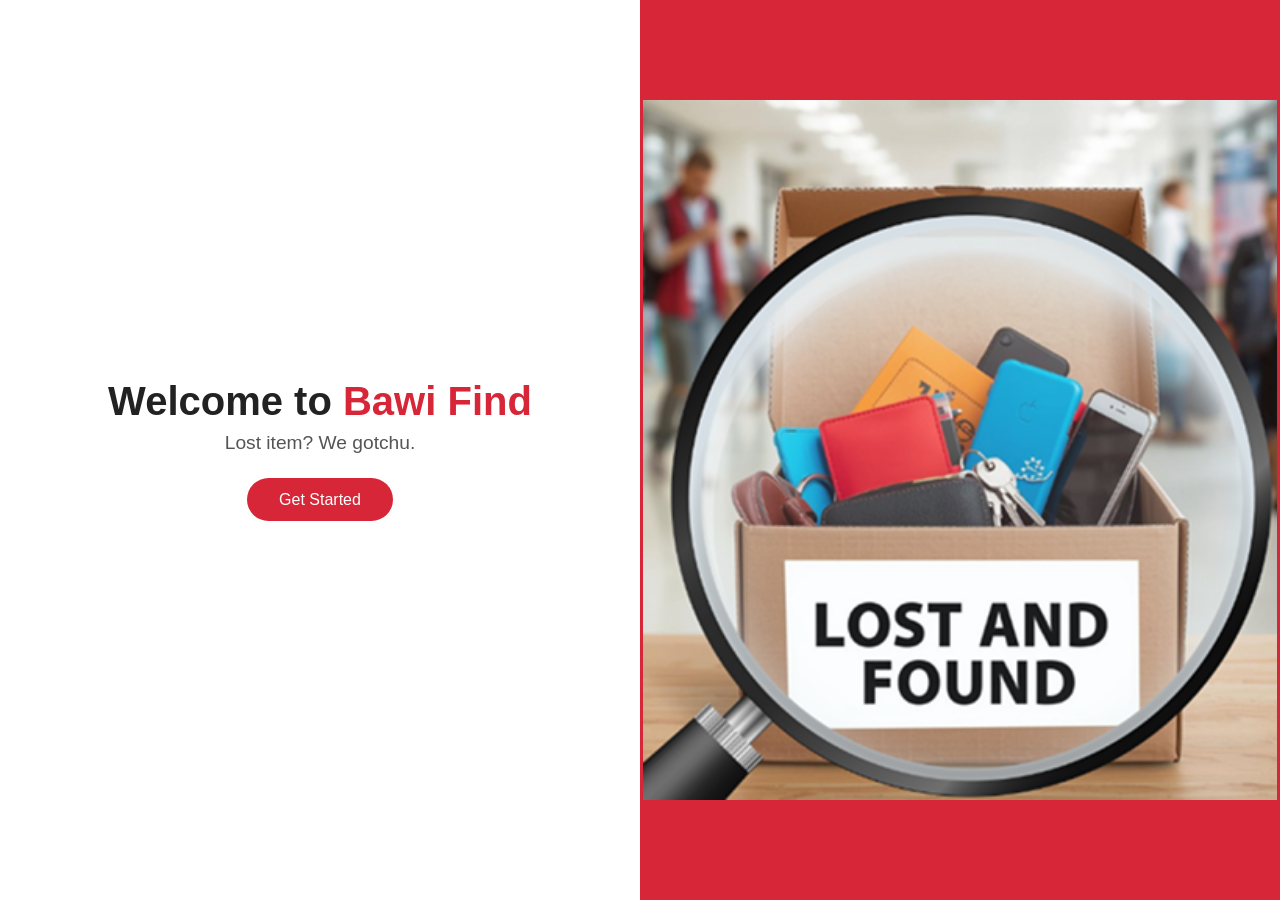
<file: Lost and Found/student/html/index.html>
<!DOCTYPE html>
<html lang="en">
<head>
  <meta charset="UTF-8">
  <meta name="viewport" content="width=device-width, initial-scale=1.0">
  <title>Bawi Find | Welcome</title>
  <link rel="stylesheet" href="../css/index.css">
</head>
<body>
  <div class="container">
    <div class="left">
      <h1>Welcome to <span>Bawi Find</span></h1>
      <p>Lost item? We gotchu.</p>
    
      <a href="../html/reminder.html" class="btn">Get Started</a>
    </div>

    <div class="right">
      <img src="../image/abang.png" alt="Abang illustration" class="abang-img">
    </div>
  </div>
</body>
</html>
</file>
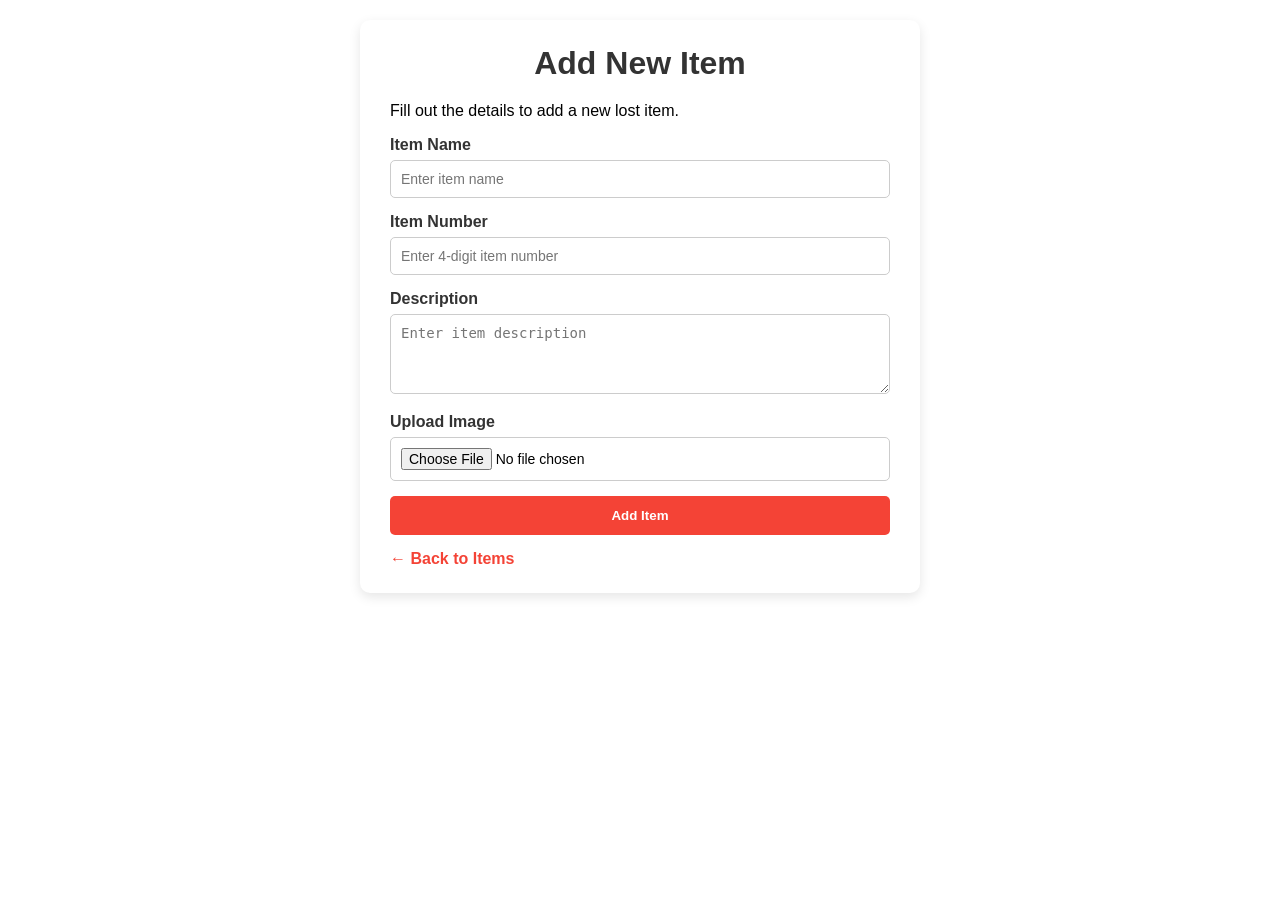
<file: Lost and Found/student/html/ADadditem.html>
<!DOCTYPE html>
<html lang="en">
<head>
  <meta charset="UTF-8">
  <meta name="viewport" content="width=device-width, initial-scale=1.0">
  <title>Bawi Find | Add Item</title>
  <link rel="stylesheet" href="../css/ADadditem.css">
</head>
<body>

  <div class="form-container">
    <h1>Add New Item</h1>
    <p>Fill out the details to add a new lost item.</p>

    <form id="addItemForm" class="add-item-form">
      <div class="form-group">
        <label for="item-name">Item Name</label>
        <input type="text" id="item-name" name="item-name" placeholder="Enter item name" required>
      </div>

      <div class="form-group">
        <label for="item-number">Item Number</label>
        <input type="text" id="item-number" name="item-number" placeholder="Enter 4-digit item number" required>
      </div>

      <div class="form-group">
        <label for="description">Description</label>
        <textarea id="description" name="description" placeholder="Enter item description" required></textarea>
      </div>

      <div class="form-group">
        <label for="image">Upload Image</label>
        <input type="file" id="image" name="image" accept="image/*" required>
      </div>

      <button type="submit" class="submit-btn">Add Item</button>
    </form>

    <a href="ADitems.html" class="back-btn">← Back to Items</a>
  </div>

  <div id="toast">
    <span class="toast-icon">📌</span>
    <span class="toast-message">Item Successfully Added!</span>
  </div>

  <script>
    const form = document.getElementById('addItemForm');
    const toast = document.getElementById('toast');

    form.addEventListener('submit', function(e) {
      e.preventDefault();

      const itemName = document.getElementById('item-name').value;
      const itemNumber = document.getElementById('item-number').value;
      const description = document.getElementById('description').value;
      const imageFile = document.getElementById('image').files[0];

      if(!imageFile) return;

      const reader = new FileReader();
      reader.onload = function() {
        const imageData = reader.result;

        const newItem = {
          id: itemNumber,
          name: itemName,
          description: description,
          image: imageData
        };


        let items = JSON.parse(localStorage.getItem('items')) || [];
        items.push(newItem);
        localStorage.setItem('items', JSON.stringify(items));


        toast.classList.add('show');
      setTimeout(() => toast.classList.remove('show'), 3000);


        form.reset();
      };
      reader.readAsDataURL(imageFile);
    });
  </script>

</body>
</html>
</file>
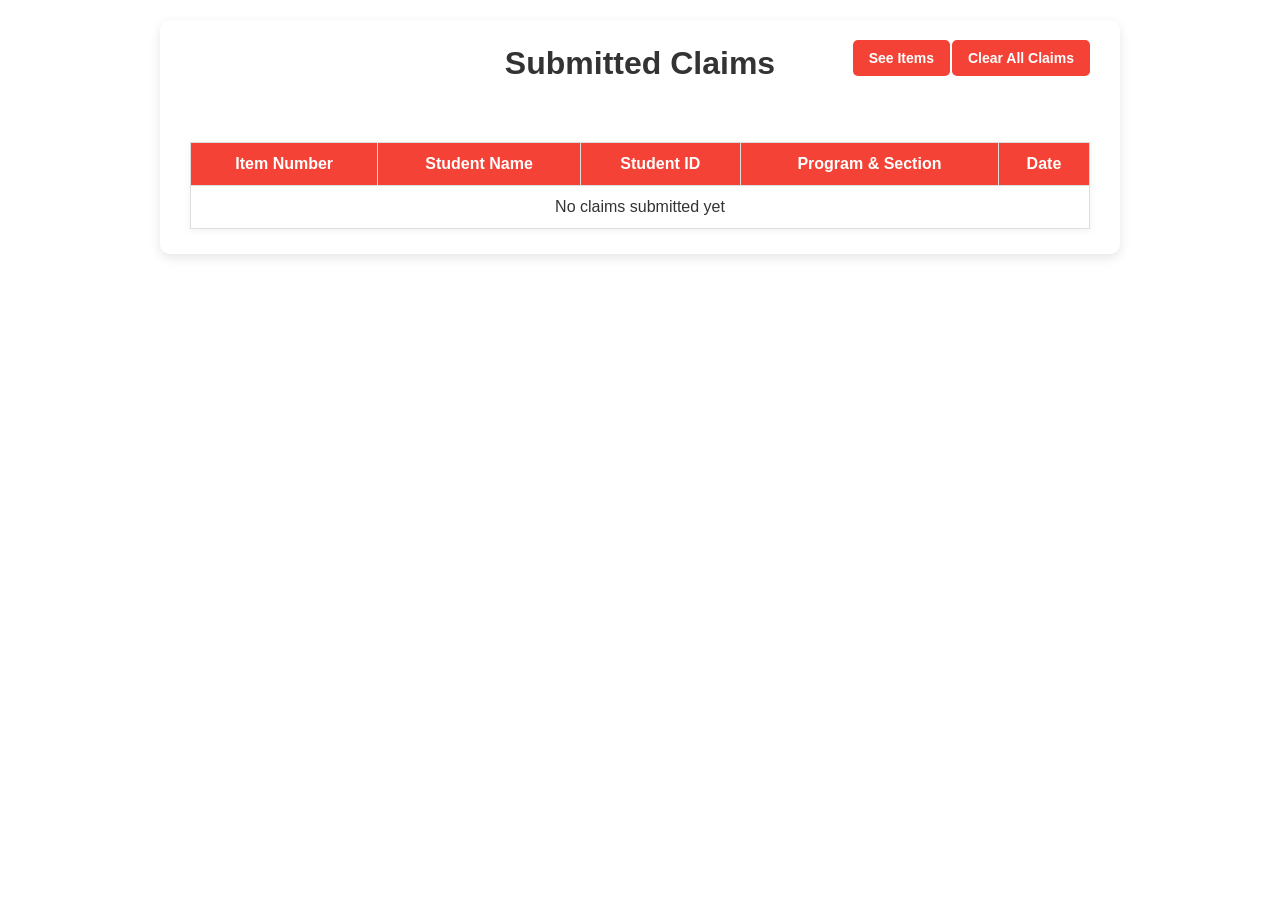
<file: Lost and Found/student/html/ADclaimlist.html>
<!DOCTYPE html>
<html lang="en">
<head>
  <meta charset="UTF-8">
  <meta name="viewport" content="width=device-width, initial-scale=1.0">
  <title>Bawi Find | Submitted Claims</title>
  <link rel="stylesheet" href="../css/ADclaimlist.css">
</head>
<body>
  <div class="admin-container">
    <h1>Submitted Claims</h1>
    <a href="ADitems.html" class="see-items-btn">See Items</a>
    <button id="clear-btn" class="clear-btn">Clear All Claims</button>

    <table id="claims-table">
      <thead>
        <tr>
          <th>Item Number</th>
          <th>Student Name</th>
          <th>Student ID</th>
          <th>Program & Section</th>
          <th>Date</th>
        </tr>
      </thead>
      <tbody>
 
      </tbody>
    </table>
  </div>

  <script>
    const tbody = document.querySelector('#claims-table tbody');
    const clearBtn = document.getElementById('clear-btn');

    function loadClaims() {
      const claims = JSON.parse(localStorage.getItem('claims')) || [];
      tbody.innerHTML = '';

      if(claims.length === 0){
        tbody.innerHTML = '<tr><td colspan="5" style="text-align:center">No claims submitted yet</td></tr>';
      } else {
        claims.forEach(claim => {
          const row = document.createElement('tr');
          row.innerHTML = `
            <td>${claim.itemId}</td>
            <td>${claim.name}</td>
            <td>${claim.studentId}</td>
            <td>${claim.program}</td>
            <td>${claim.date}</td>
          `;
          tbody.appendChild(row);
        });
      }
    }


    loadClaims();


    clearBtn.addEventListener('click', () => {
      if(confirm('Are you sure you want to delete all submitted claims?')) {
        localStorage.removeItem('claims');
        loadClaims(); 
      }
    });
  </script>

</body>
</html>
</file>
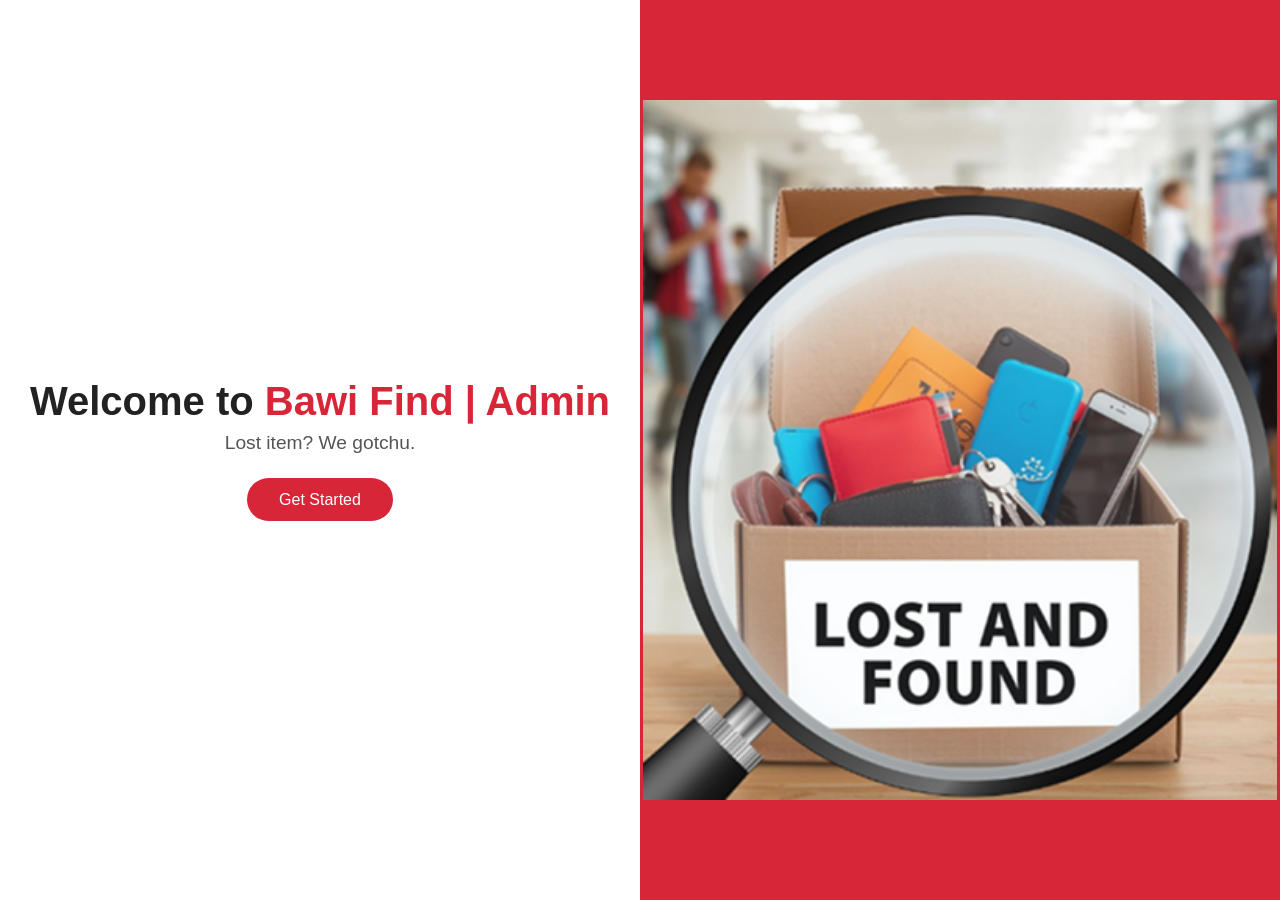
<file: Lost and Found/student/html/ADindex.html>
<!DOCTYPE html>
<html lang="en">
<head>
  <meta charset="UTF-8">
  <meta name="viewport" content="width=device-width, initial-scale=1.0">
  <title>Bawi Find | Welcome Admin</title>
  <link rel="stylesheet" href="../css/ADindex.css">
</head>
<body>
  <div class="container">
    <div class="left">
      <h1>Welcome to <span>Bawi Find | Admin</span></h1>
      <p>Lost item? We gotchu.</p>
   
      <a href="../html/ADclaimlist.html" class="btn">Get Started</a>
    </div>

    <div class="right">
      <img src="../image/abang.png" alt="Abang illustration" class="abang-img">
    </div>
  </div>
</body>
</html>
</file>
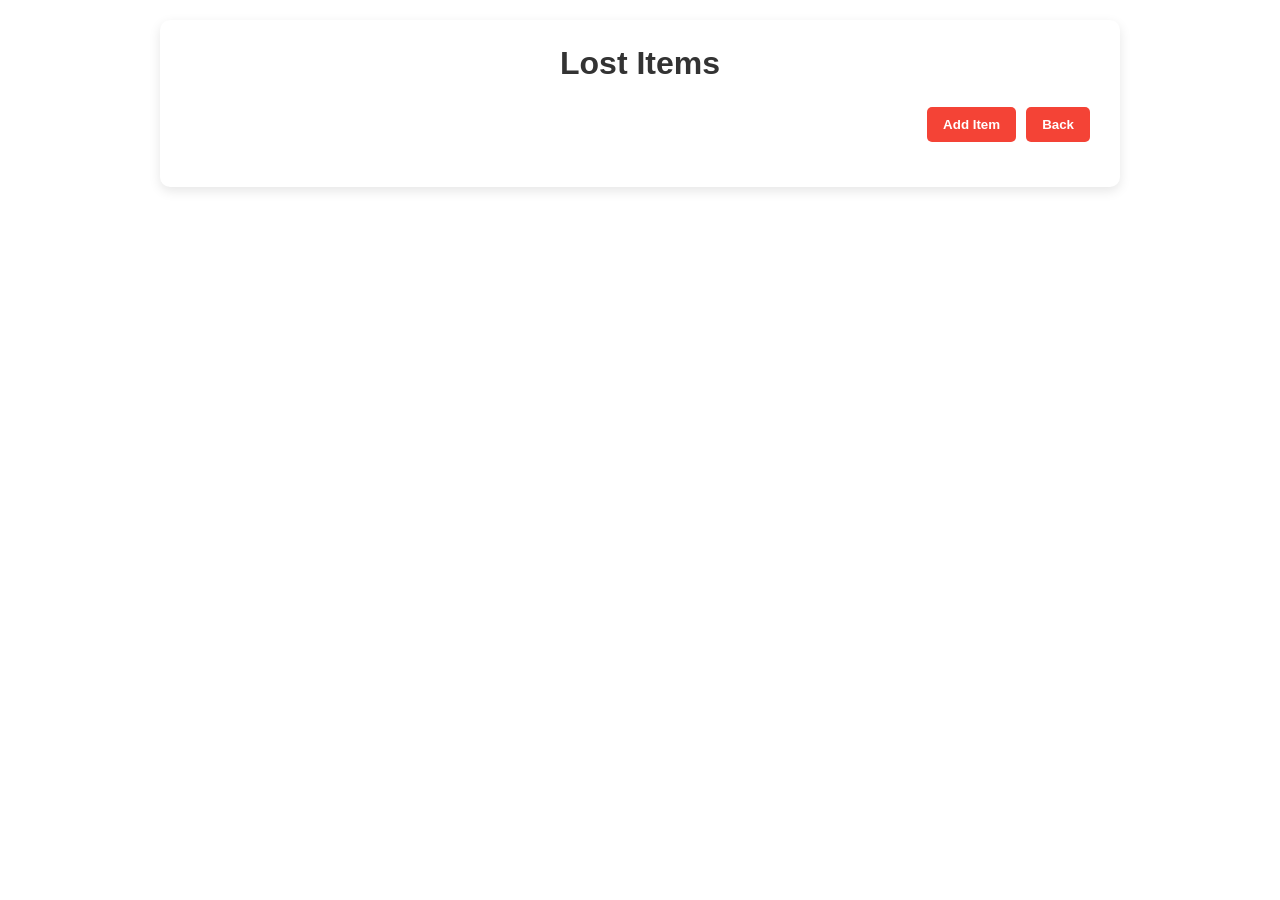
<file: Lost and Found/student/html/ADitems.html>
<!DOCTYPE html>
<html lang="en">
<head>
  <meta charset="UTF-8">
  <meta name="viewport" content="width=device-width, initial-scale=1.0">
  <title>Bawi Find | Admin Items</title>
  <link rel="stylesheet" href="../css/ADitems.css">
</head>
<body>
  <div class="items-container">
    <h1>Lost Items</h1>

   
    <div class="top-buttons">
      <button id="add-item-btn" class="action-btn">Add Item</button>
      <button id="back-btn" class="action-btn">Back</button>
    </div>

    <div id="items-list"></div>
  </div>

  <script>
    const container = document.getElementById("items-list");

    function getItemsFromStorage() {
      return JSON.parse(localStorage.getItem('items')) || [];
    }

    function saveItemsToStorage(items) {
      localStorage.setItem('items', JSON.stringify(items));
    }

    function renderItems() {
      const items = getItemsFromStorage();
      container.innerHTML = "";

      items.forEach(item => {
        const claimedClass = item.claimed ? "claimed" : "";
        const claimedText = item.claimed ? "Claimed" : "Mark as Claimed";

        container.innerHTML += `
          <div class="item">
            <button class="dropdown-btn">
              <img src="${item.image}" alt="${item.name}">
              <span>${item.name} (Item #${item.id})</span>
            </button>

            <div class="dropdown-content">
              <p>${item.description}</p>
              <p><strong>Item Number:</strong> ${item.id}</p>
              <button class="mark-claimed-btn ${claimedClass}" data-id="${item.id}">${claimedText}</button>
              <button class="delete-item-btn" data-id="${item.id}">Delete Item</button>
            </div>
          </div>
        `;
      });

      document.querySelectorAll(".mark-claimed-btn").forEach(btn => {
        btn.addEventListener("click", () => toggleClaimed(btn.dataset.id));
      });
      document.querySelectorAll(".delete-item-btn").forEach(btn => {
        btn.addEventListener("click", () => deleteItem(btn.dataset.id));
      });
    }

    function toggleClaimed(id) {
      let items = getItemsFromStorage();
      items = items.map(item => {
        if(item.id === id) {
          item.claimed = !item.claimed; 
        }
        return item;
      });
      saveItemsToStorage(items);
      renderItems();
    }

    function deleteItem(id) {
      if(confirm(`Are you sure you want to delete Item #${id}?`)) {
        let items = getItemsFromStorage();
        items = items.filter(item => item.id !== id);
        saveItemsToStorage(items);
        renderItems();
      }
    }


    document.getElementById("add-item-btn").addEventListener("click", () => {
      window.location.href = "ADadditem.html";
    });

    document.getElementById("back-btn").addEventListener("click", () => {
      window.location.href = "ADclaimlist.html";
    });


    document.addEventListener("click", function(e) {
      if(e.target.classList.contains("dropdown-btn") || e.target.closest(".dropdown-btn")){
        const btn = e.target.closest(".dropdown-btn");
        btn.classList.toggle("active");

        const content = btn.nextElementSibling;
        if(content.style.maxHeight){
          content.style.maxHeight = null;
        } else {
          content.style.maxHeight = content.scrollHeight + "px";
        }
      }
    });

    renderItems();
  </script>
</body>
</html>
</file>
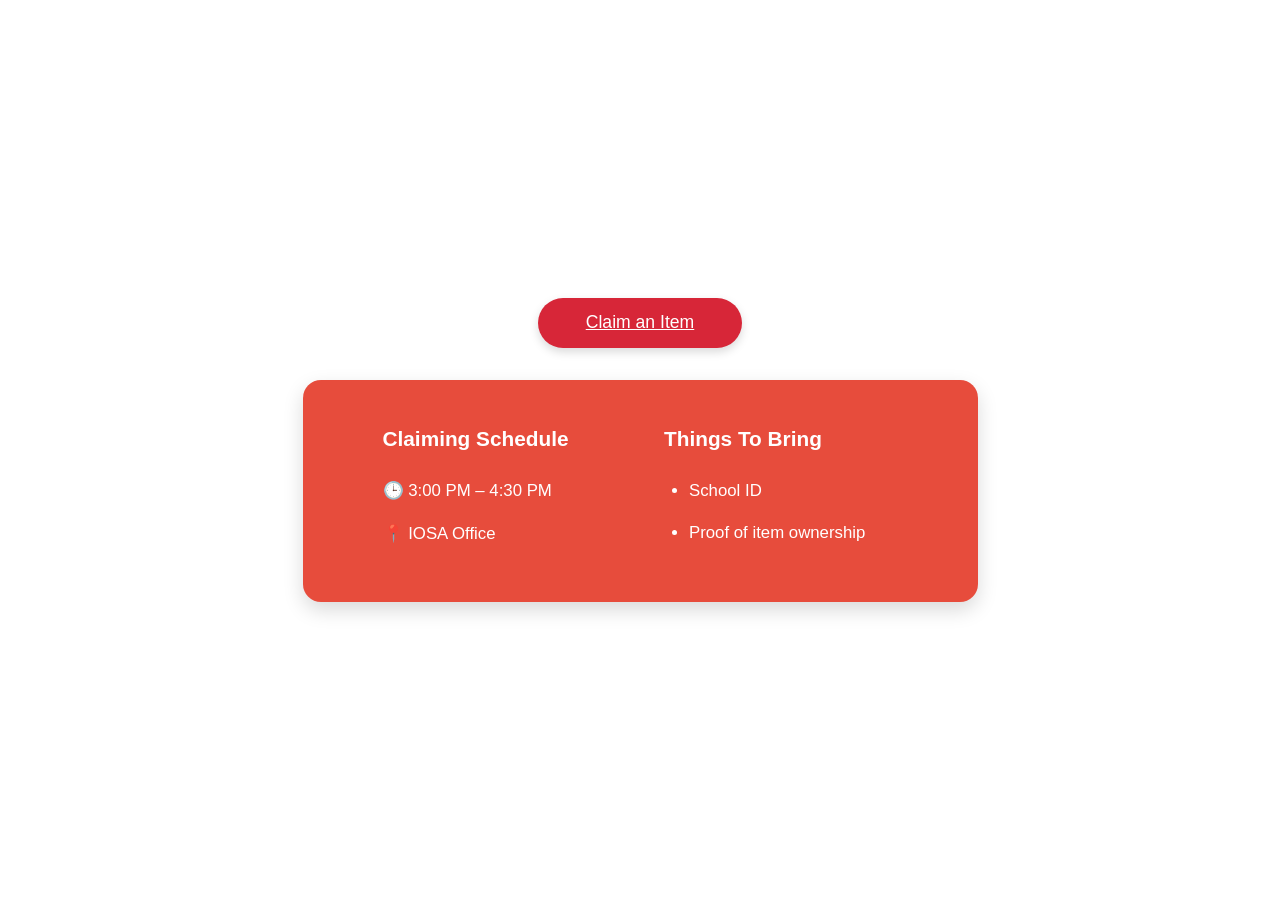
<file: Lost and Found/student/html/reminder.html>
<!DOCTYPE html>
<html lang="en">
<head>
  <meta charset="UTF-8">
  <meta name="viewport" content="width=device-width, initial-scale=1.0">
  <title>Bawi Find | Reminder</title>
  <link rel="stylesheet" href="../css/reminder.css">
</head>
<body>
  <div class="reminder-container">
  <a class="find-btn" href="../html/items.html">Claim an Item</a> 
    <div class="reminder-box">
      <div class="reminder-section">
        <h3>Claiming Schedule</h3>
        <p>🕒 3:00 PM – 4:30 PM</p>
        <p>📍 IOSA Office</p>
      </div>

      <div class="reminder-section">
        <h3>Things To Bring</h3>
        <ul>
          <li>School ID</li>
          <li>Proof of item ownership</li>
        </ul>
      </div>
    </div>
  </div>
</body>
</html>
</file>
<file: Lost and Found/student/css/index.css>
* {
  margin: 0;
  padding: 0;
  box-sizing: border-box;
  font-family: "Poppins", sans-serif;
}

body {
  height: 100vh;
  display: flex;
  justify-content: center;
  align-items: center;
  background: #fff;
  color: #333;
}

.container {
  display: flex;
  width: 100%;
  height: 100vh;
}


.left {
  flex: 1;
  display: flex;
  flex-direction: column;
  justify-content: center;
  align-items: center;
  background: #fff;
  text-align: center;
}

.left h1 {
  font-size: 2.5rem;
  color: #222;
  margin-bottom: 0.5rem;
}

.left h1 span {
  color: #d72638;
}

.left p {
  font-size: 1.2rem;
  margin-bottom: 1.5rem;
  color: #555;
}

.btn {
  text-decoration: none;
  background: #d72638;
  color: white;
  padding: 0.8rem 2rem;
  border-radius: 30px;
  transition: 0.3s;
}

.btn:hover {
  background: #a81c2b;
}


.right {
  flex: 1;
  background: #d72638;
  display: flex;
  justify-content: center;
  align-items: center;
}

.abang-img {
  max-height: 700px;
  object-fit: contain;
  width: 100%;
}
</file>
<file: Lost and Found/student/css/ADadditem.css>
body {
  font-family: Arial, sans-serif;
  background: #fff;
  margin: 0;
  padding: 20px;
}

.form-container {
  max-width: 500px;
  margin: 0 auto;
  background: #fff;
  padding: 25px 30px;
  border-radius: 10px;
  box-shadow: 0 4px 12px rgba(0,0,0,0.1);
}

h1 {
  margin-top: 0;
  margin-bottom: 20px;
  text-align: center;
  color: #333;
}

.form-group {
  margin-bottom: 15px;
}

label {
  display: block;
  margin-bottom: 6px;
  font-weight: bold;
  color: #333;
}

input[type="text"],
textarea,
input[type="file"],
input[type="date"] {
  width: 100%;
  padding: 10px;
  border-radius: 5px;
  border: 1px solid #ccc;
  box-sizing: border-box;
  font-size: 14px;
}

textarea {
  resize: vertical;
  min-height: 80px;
}

.submit-btn {
  width: 100%;
  padding: 12px;
  background-color: #f44336; 
  color: white;
  border: none;
  border-radius: 5px;
  font-weight: bold;
  cursor: pointer;
  transition: background 0.3s;
}

.submit-btn:hover {
  background-color: #da190b; 
}

.back-btn {
  display: inline-block;
  margin-top: 15px;
  text-decoration: none;
  color: #f44336;
  font-weight: bold;
}

.back-btn:hover {
  color: #da190b;
}

#toast {
  visibility: hidden;
  min-width: 250px;
  background-color: #4CAF50;
  color: white;
  text-align: left;
  border-radius: 8px;
  padding: 16px;
  position: fixed;
  top: 20px;
  right: 20px;
  z-index: 1000;
  display: flex;
  align-items: center;
  gap: 10px;
  box-shadow: 0px 4px 6px rgba(0,0,0,0.2);
  font-family: sans-serif;
}


#toast.show {
  visibility: visible;
  animation: fadein 0.5s, fadeout 0.5s 2.5s;
}


@keyframes fadein {
  from {opacity: 0; transform: translateY(-20px);}
  to {opacity: 1; transform: translateY(0);}
}

@keyframes fadeout {
  from {opacity: 1; transform: translateY(0);}
  to {opacity: 0; transform: translateY(-20px);}
}


.toast-icon {
  font-size: 20px;
}
</file>
<file: Lost and Found/student/css/ADclaimlist.css>
body {
  font-family: Arial, sans-serif;
  background: #fff;
  margin: 0;
  padding: 20px;
}

.admin-container {
  max-width: 900px;
  margin: 0 auto;
  background: #ffffff;
  padding: 25px 30px;
  border-radius: 10px;
  box-shadow: 0 4px 12px rgba(0,0,0,0.1);
  position: relative;
}

h1 {
  margin-top: 0;
  margin-bottom: 25px;
  text-align: center;
  color: #333;
}


.see-items-btn,
.clear-btn {
  position: absolute;
  top: 20px;
  text-decoration: none;
  background-color: #f44336; 
  color: white;
  padding: 10px 16px;
  border-radius: 5px;
  font-weight: bold;
  font-size: 14px;
  transition: background 0.3s;
  border: none;
  cursor: pointer;
}


.see-items-btn {
  right: 170px;
}

.clear-btn {
  right: 30px;
}

.see-items-btn:hover,
.clear-btn:hover {
  background-color: #da190b; 
}


table {
  width: 100%;
  border-collapse: collapse;
  margin-top: 60px;
  box-shadow: 0 2px 8px rgba(0,0,0,0.05);
}

th, td {
  border: 1px solid #ddd;
  padding: 12px;
  text-align: center;
  color: #333;
}

th {
  background-color: #f44336; 
  color: white;
  font-weight: bold;
}

tr:nth-child(even) {
  background-color: #fff; 
}

tr:hover {
  background-color: #ffe5e0; 
}
</file>
<file: Lost and Found/student/css/ADindex.css>
* {
  margin: 0;
  padding: 0;
  box-sizing: border-box;
  font-family: "Poppins", sans-serif;
}

body {
  height: 100vh;
  display: flex;
  justify-content: center;
  align-items: center;
  background: #fff;
  color: #333;
}


.container {
  display: flex;
  width: 100%;
  height: 100vh;
}


.left {
  flex: 1;
  display: flex;
  flex-direction: column;
  justify-content: center;
  align-items: center;
  background: #fff;
  text-align: center;
}

.left h1 {
  font-size: 2.5rem;
  color: #222;
  margin-bottom: 0.5rem;
}

.left h1 span {
  color: #d72638; 
}

.left p {
  font-size: 1.2rem;
  margin-bottom: 1.5rem;
  color: #555;
}

.btn {
  text-decoration: none;
  background: #d72638;
  color: white;
  padding: 0.8rem 2rem;
  border-radius: 30px;
  transition: 0.3s;
}

.btn:hover {
  background: #a81c2b;
}


.right {
  flex: 1;
  background: #d72638;
  display: flex;
  justify-content: center;
  align-items: center;
}

.abang-img {
  max-height: 700px;
  object-fit: contain;
  width: 100%;
}
</file>
<file: Lost and Found/student/css/ADitems.css>
body {
  font-family: Arial, sans-serif;
  background: #fff;
  margin: 0;
  padding: 20px;
}

.items-container {
  max-width: 900px;
  margin: 0 auto;
  background: #ffffff;
  padding: 25px 30px;
  border-radius: 10px;
  box-shadow: 0 4px 12px rgba(0,0,0,0.1);
  position: relative;
}

h1 {
  margin-top: 0;
  margin-bottom: 25px;
  text-align: center;
  color: #333;
}


.top-buttons {
  display: flex;
  justify-content: flex-end;
  gap: 10px;
  margin-bottom: 20px;
}

.action-btn {
  background-color: #f44336; 
  color: white;
  border: none;
  padding: 10px 16px;
  border-radius: 5px;
  font-weight: bold;
  cursor: pointer;
  transition: background 0.3s;
}

.action-btn:hover {
  background-color: #da190b; 
}


.mark-claimed-btn,
.delete-item-btn {
  background-color: #f44336; 
  color: white;
  border: none;
  padding: 8px 12px;
  margin: 5px 5px 0 0;
  border-radius: 5px;
  font-weight: bold;
  cursor: pointer;
  transition: background 0.3s;
}

.mark-claimed-btn:hover,
.delete-item-btn:hover {
  background-color: #da190b; 
}


.item {
  margin-bottom: 15px;
  border: 1px solid #ddd;
  border-radius: 8px;
  overflow: hidden;
}

.dropdown-btn {
  width: 100%;
  background: #f9f9f9;
  border: none;
  text-align: left;
  padding: 12px;
  font-size: 16px;
  cursor: pointer;
  display: flex;
  align-items: center;
  gap: 10px;
}

.dropdown-btn img {
  width: 60px;
  height: 60px;
  object-fit: cover;
  border-radius: 5px;
}

.dropdown-btn span {
  font-weight: bold;
  color: #333;
}

.dropdown-content {
  max-height: 0;
  overflow: hidden;
  transition: max-height 0.3s ease;
  background-color: #fff;
  padding: 0 12px;
}

.dropdown-content p {
  margin: 10px 0;
  color: #333;
}

.mark-claimed-btn.claimed {
  background-color: #4CAF50;
}

.mark-claimed-btn.claimed:hover {
  background-color: #3e8e41; 
}
</file>
<file: Lost and Found/student/css/reminder.css>
* {
  margin: 0;
  padding: 0;
  box-sizing: border-box;
  font-family: "Poppins", sans-serif;
}

body {
  background-color: #fff;
  display: flex;
  justify-content: center;
  align-items: center;
  height: 100vh;
}


.reminder-container {
  display: flex;
  flex-direction: column;
  align-items: center;
  gap: 2rem; 
}


.find-btn {
  background: #d72638;
  color: #fff;
  border: none;
  padding: 0.9rem 3rem;
  font-size: 1.1rem;
  font-weight: 500;
  border-radius: 30px;
  cursor: pointer;
  transition: 0.3s ease;
  box-shadow: 0 4px 10px rgba(0, 0, 0, 0.15);
}

.find-btn:hover {
  background: #b71c29;
  transform: translateY(-2px);
}


.reminder-box {
  display: flex;
  justify-content: space-between;
  align-items: flex-start;
  background: #e74c3c;
  color: #fff;
  padding: 2.5rem 3.5rem;
  border-radius: 18px;
  width: 750px;
  max-width: 90%;
  box-shadow: 0 8px 20px rgba(0, 0, 0, 0.15);
  line-height: 1.8; 
}


.reminder-section {
  flex: 1;
  padding: 0 1.5rem; 
}

.reminder-section h3 {
  margin-bottom: 1.2rem;
  font-size: 1.3rem;
  font-weight: 600;
}

.reminder-section p {
  font-size: 1.05rem;
  margin-bottom: 0.8rem;
}

.reminder-section ul {
  list-style: disc;
  padding-left: 25px;
}

.reminder-section li {
  font-size: 1.05rem;
  margin-bottom: 0.7rem;
}


@media (max-width: 700px) {
  .reminder-box {
    flex-direction: column;
    text-align: center;
    padd
  }
}
</file>
